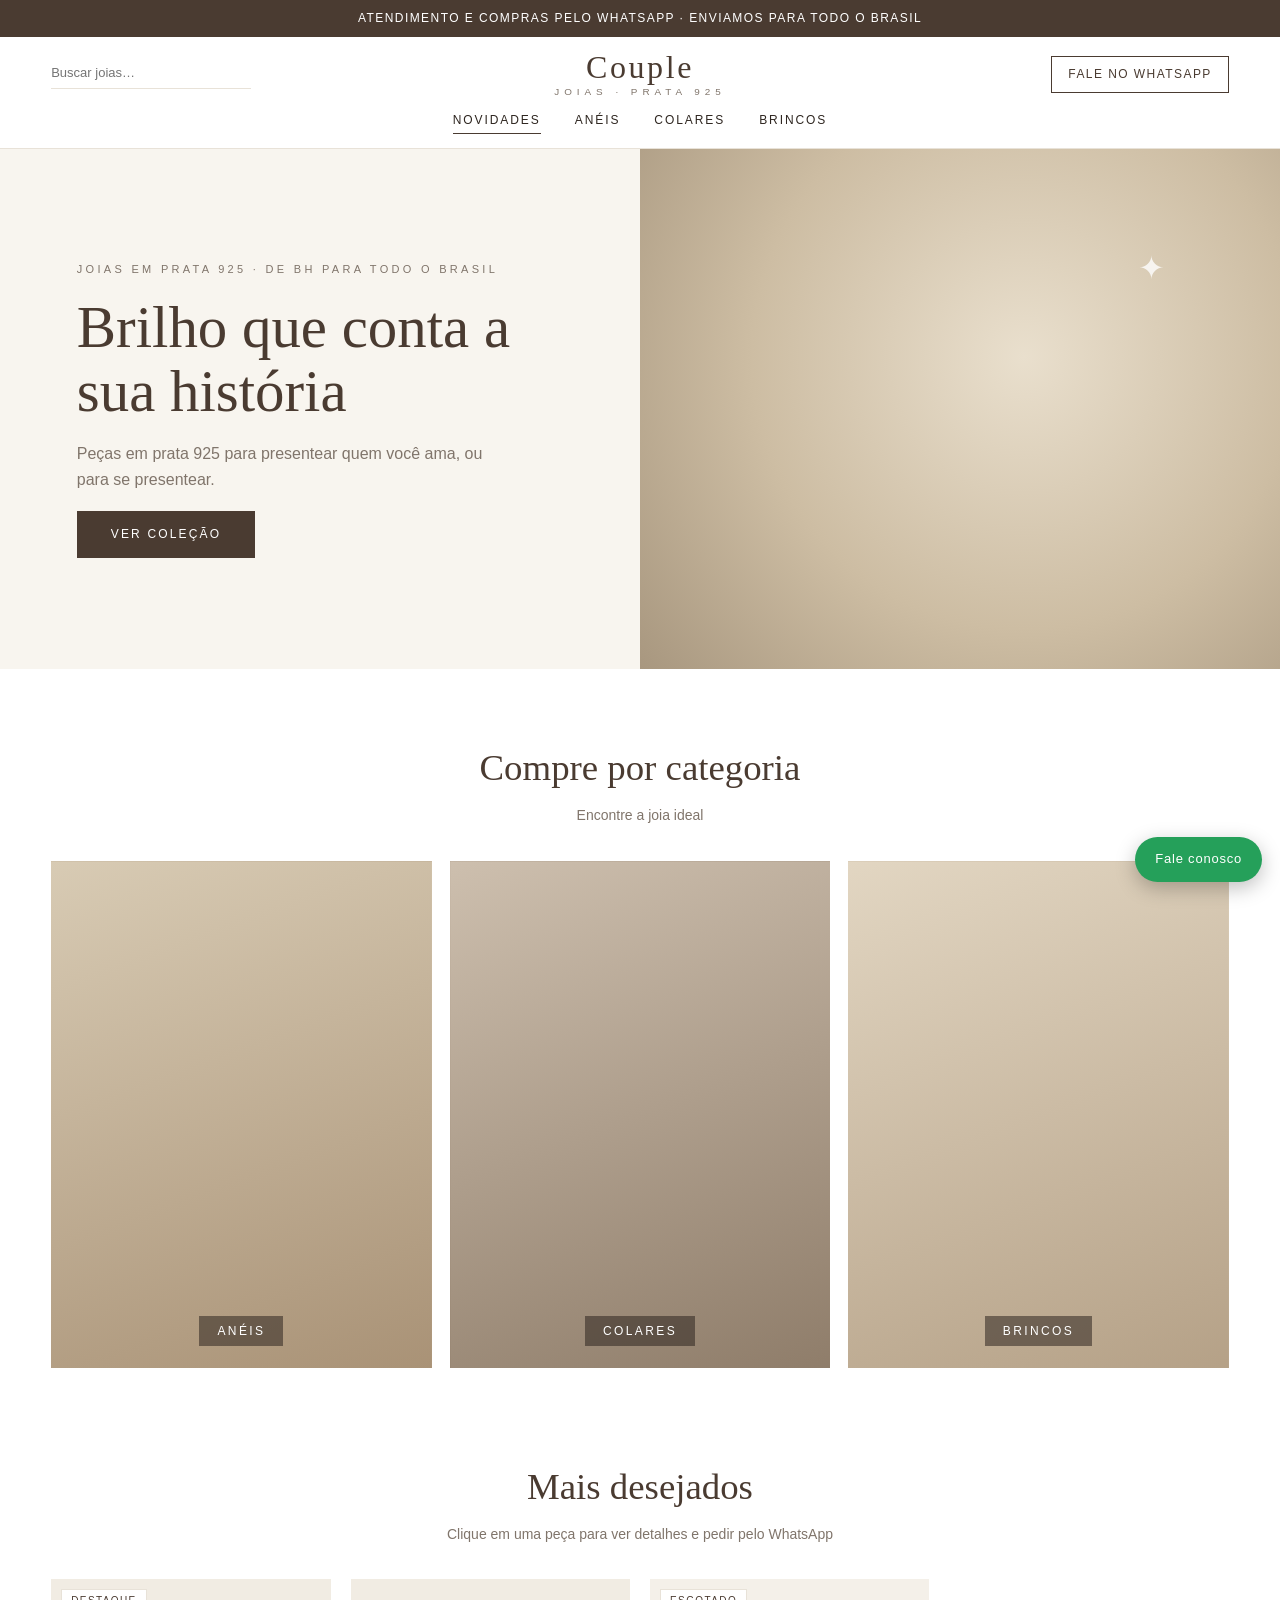
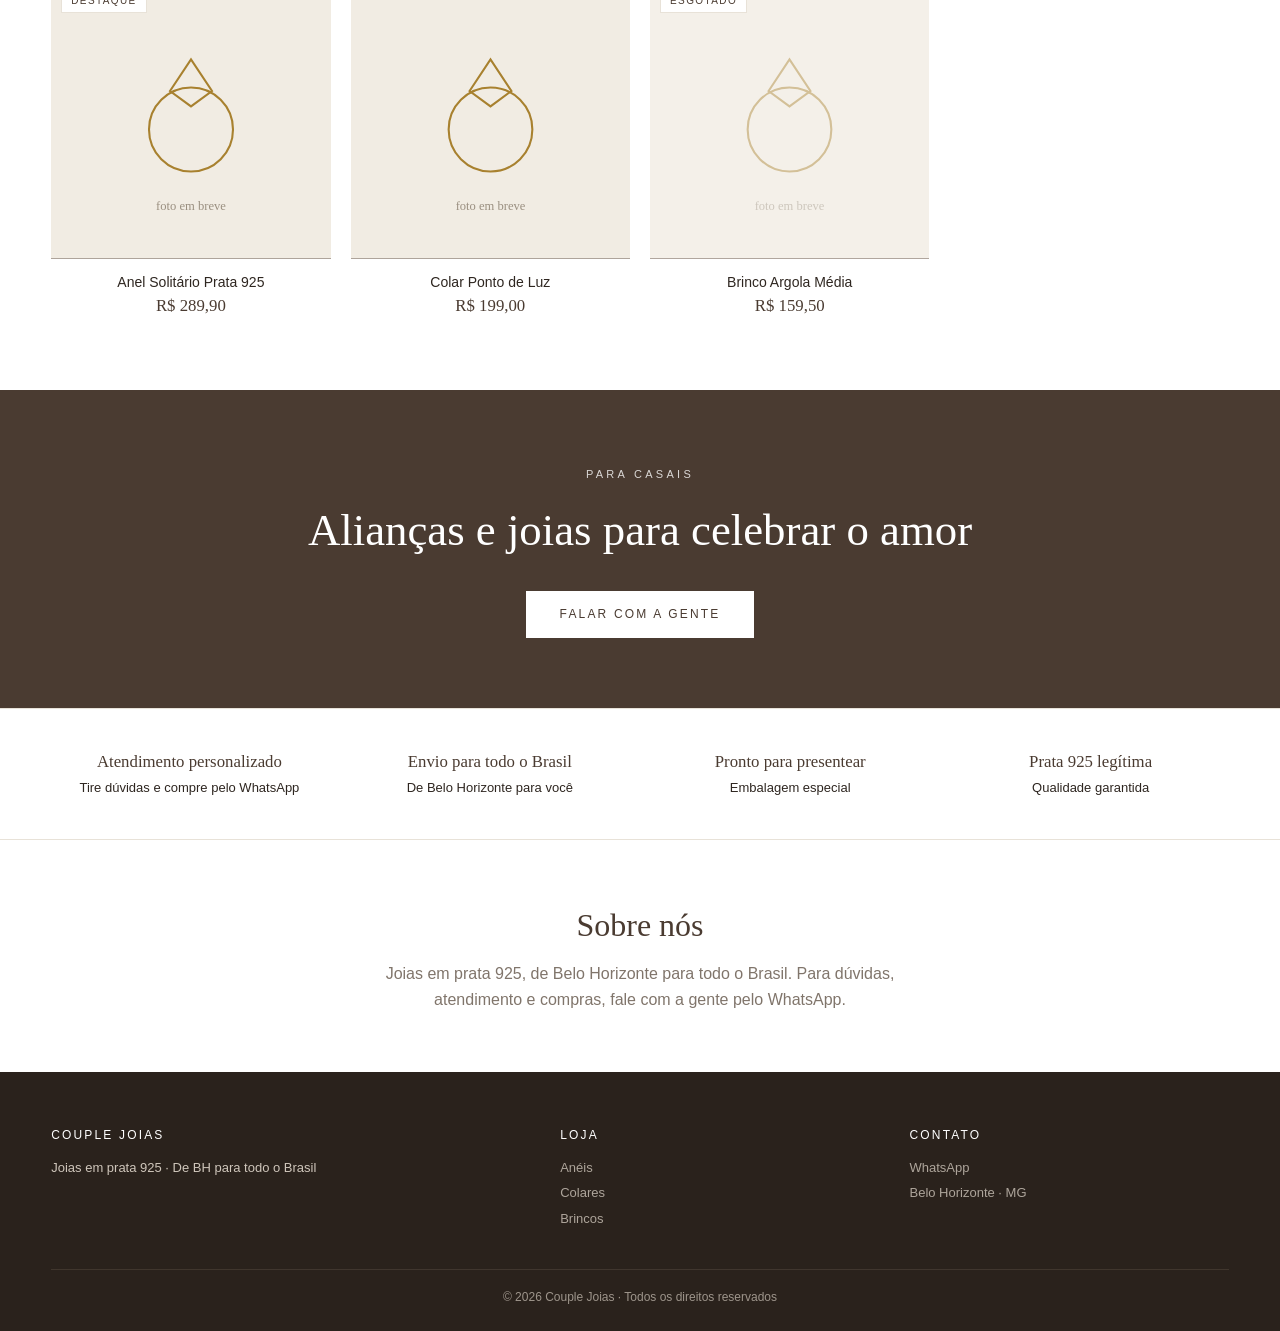
<file: index.html>
<!doctype html>
<html lang="pt-BR">
<head>
<meta charset="utf-8">
<meta name="viewport" content="width=device-width, initial-scale=1">
<title>Couple Joias</title>
<link rel="stylesheet" href="style.css">
</head>
<body>
<div class="aviso" id="aviso" hidden></div>
<header>
  <div class="topo">
    <label class="busca"><input type="search" id="busca" placeholder="Buscar joias…" aria-label="Buscar joias"></label>
    <a class="logo" href="#" id="logo">Couple<small>Joias · Prata 925</small></a>
    <div class="acoes"><a id="zapTopo" target="_blank" rel="noopener">Fale no WhatsApp</a></div>
  </div>
  <nav class="menu" id="menu" aria-label="Categorias"></nav>
</header>

<section class="hero">
  <div class="txt">
    <small id="slogan"></small>
    <h1 id="heroTitulo"></h1>
    <p id="heroTexto"></p>
    <a class="btn" href="#colecao">Ver coleção</a>
  </div>
  <div class="img" id="heroImg"></div>
</section>

<section class="sec" id="catsSec" hidden>
  <h2>Compre por categoria</h2>
  <p class="sub">Encontre a joia ideal</p>
  <div class="cats" id="cats"></div>
</section>

<section class="sec" id="colecao">
  <h2 id="tituloCol">Mais desejados</h2>
  <p class="sub">Clique em uma peça para ver detalhes e pedir pelo WhatsApp</p>
  <div class="grade" id="grade"></div>
  <p class="vazio" id="vazio" hidden>Nenhum produto encontrado.</p>
</section>

<section class="banner">
  <small>Para casais</small>
  <h2>Alianças e joias para celebrar o amor</h2>
  <a class="btn" id="zapBanner" target="_blank" rel="noopener">Falar com a gente</a>
</section>

<section class="valores">
  <div><b>Atendimento personalizado</b>Tire dúvidas e compre pelo WhatsApp</div>
  <div><b>Envio para todo o Brasil</b>De Belo Horizonte para você</div>
  <div><b>Pronto para presentear</b>Embalagem especial</div>
  <div><b>Prata 925 legítima</b>Qualidade garantida</div>
</section>

<section class="sobre" id="sobreSec" hidden>
  <h2>Sobre nós</h2>
  <p id="sobre"></p>
</section>

<footer>
  <div class="fcols">
    <div><h4 id="fNome">Couple Joias</h4><p id="fTexto"></p></div>
    <div><h4>Loja</h4><div id="fCats"></div></div>
    <div><h4>Contato</h4><a id="fZap" target="_blank" rel="noopener">WhatsApp</a><a id="insta" target="_blank" rel="noopener" hidden>Instagram</a><span>Belo Horizonte · MG</span></div>
  </div>
  <div class="copy" id="rodape"></div>
</footer>

<a class="zapfix" id="zapFix" target="_blank" rel="noopener">Fale conosco</a>

<div class="modal" id="modal" hidden>
  <div class="modal-fundo" data-fechar></div>
  <article class="caixa" role="dialog" aria-modal="true">
    <button class="x" data-fechar aria-label="Fechar">×</button>
    <div class="galeria">
      <img id="mFoto" alt="">
      <div class="miniaturas" id="mMini"></div>
    </div>
    <div class="tx">
      <small id="mCat"></small>
      <h2 id="mNome"></h2>
      <div class="pr" id="mPreco"></div>
      <p id="mDesc"></p>
      <a class="btn" id="mZap" target="_blank" rel="noopener">Pedir pelo WhatsApp</a>
    </div>
  </article>
</div>

<script src="app.js"></script>
</body>
</html>
</file>
<file: style.css>
:root{--bg:#fff;--creme:#f8f5ef;--tx:#2e2620;--mut:#80756b;--ac:#4a3b31;--linha:#e8e2d8}
*{box-sizing:border-box;margin:0;padding:0}
body{background:var(--bg);color:var(--tx);font-family:'Helvetica Neue',Arial,sans-serif;font-weight:300;line-height:1.6}
a{color:inherit;text-decoration:none}
img{display:block;max-width:100%}
[hidden]{display:none!important}
.aviso{background:var(--ac);color:#fff;text-align:center;font-size:12px;letter-spacing:.12em;text-transform:uppercase;padding:9px 12px}
header{border-bottom:1px solid var(--linha);position:sticky;top:0;background:#fff;z-index:10}
.topo{display:grid;grid-template-columns:1fr auto 1fr;align-items:center;padding:14px 4vw}
.busca input{font:inherit;font-size:13px;color:var(--tx);border:none;border-bottom:1px solid var(--linha);padding:4px 0;max-width:200px;width:100%;outline:none;background:none}
.busca input:focus{border-bottom-color:var(--ac)}
.logo{text-align:center;font-family:Georgia,'Times New Roman',serif;font-size:2rem;letter-spacing:.08em;color:var(--ac);line-height:1}
.logo small{display:block;font-size:.62rem;letter-spacing:.5em;text-transform:uppercase;color:var(--mut);margin-top:4px;font-family:'Helvetica Neue',Arial,sans-serif}
.acoes{justify-self:end;font-size:12px;letter-spacing:.12em;text-transform:uppercase}
.acoes a{border:1px solid var(--ac);padding:8px 16px;color:var(--ac);display:inline-block}
.acoes a:hover{background:var(--ac);color:#fff}
nav.menu{display:flex;justify-content:center;gap:34px;padding:0 4vw 14px;font-size:12px;letter-spacing:.16em;text-transform:uppercase;flex-wrap:wrap}
nav.menu button{font:inherit;letter-spacing:inherit;text-transform:inherit;background:none;border:none;border-bottom:1px solid transparent;color:var(--tx);cursor:pointer;padding:0 0 3px}
nav.menu button:hover,nav.menu button.ativo{border-bottom-color:var(--ac)}
.hero{display:grid;grid-template-columns:1fr 1fr;min-height:520px;background:var(--creme)}
.hero .txt{display:flex;flex-direction:column;justify-content:center;padding:6vw;gap:18px}
.hero small{letter-spacing:.3em;text-transform:uppercase;font-size:11px;color:var(--mut)}
.hero h1{font-family:Georgia,'Times New Roman',serif;font-weight:400;font-size:clamp(2.2rem,4.6vw,4rem);line-height:1.08;color:var(--ac)}
.hero p{max-width:420px;color:var(--mut)}
.hero .img{background:radial-gradient(circle at 60% 40%,#e9dfcd 0,#cdbda3 55%,#a8977f 100%) center/cover;position:relative}
.hero .img.foto::after{display:none}
.hero .img::after{content:"✦";position:absolute;top:18%;right:18%;font-size:2rem;color:#fff;opacity:.8}
.btn{display:inline-block;align-self:flex-start;background:var(--ac);color:#fff;padding:14px 34px;font-size:12px;letter-spacing:.18em;text-transform:uppercase;border:none;cursor:pointer;font-family:inherit}
.btn:hover{background:var(--tx)}
.sec{padding:70px 4vw;max-width:1300px;margin:auto}
.sec h2{font-family:Georgia,'Times New Roman',serif;font-weight:400;font-size:clamp(1.7rem,3vw,2.3rem);text-align:center;color:var(--ac)}
.sec .sub{text-align:center;color:var(--mut);font-size:14px;margin:6px 0 34px}
#colecao{padding-top:20px}
.cats{display:grid;grid-template-columns:repeat(auto-fit,minmax(200px,1fr));gap:18px}
.cat{aspect-ratio:3/4;display:flex;align-items:flex-end;justify-content:center;padding:22px;position:relative;overflow:hidden;font-size:12px;letter-spacing:.2em;text-transform:uppercase;color:#fff;cursor:pointer;border:none;font-family:inherit;background:linear-gradient(160deg,#d8cbb4,#a99276) center/cover}
.cat:nth-child(2n){background-image:linear-gradient(160deg,#cdbfae,#8f7d6a)}
.cat:nth-child(3n){background-image:linear-gradient(160deg,#e2d6c2,#b5a187)}
.cat b{position:relative;font-weight:400;background:rgba(46,38,32,.55);padding:8px 18px}
.cat:hover{filter:brightness(1.06)}
.grade{display:grid;grid-template-columns:repeat(4,1fr);gap:26px 20px}
.card{cursor:pointer;position:relative}
.card .im{aspect-ratio:1;background:var(--creme);position:relative;overflow:hidden}
.card .im img{width:100%;height:100%;object-fit:cover;transition:transform .5s}
.card:hover .im img{transform:scale(1.05)}
.card .ver{position:absolute;bottom:0;left:0;right:0;background:var(--ac);color:#fff;text-align:center;font-size:11px;letter-spacing:.16em;text-transform:uppercase;padding:11px;transform:translateY(100%);transition:transform .3s}
.card:hover .ver{transform:none}
.card h3{font-weight:300;font-size:14px;margin-top:12px;text-align:center}
.card .p{text-align:center;font-family:Georgia,'Times New Roman',serif;font-size:1.05rem;color:var(--ac)}
.card .p s{color:var(--mut);font-size:.85rem;margin-right:6px}
.selo{position:absolute;top:10px;left:10px;z-index:2;background:#fff;color:var(--ac);font-size:10px;letter-spacing:.14em;text-transform:uppercase;padding:3px 9px;border:1px solid var(--linha)}
.card.esg .im img{opacity:.45}
.vazio{text-align:center;color:var(--mut);padding:40px}
.banner{background:var(--ac);color:#fff;text-align:center;padding:70px 6vw}
.banner h2{font-family:Georgia,'Times New Roman',serif;font-weight:400;font-size:clamp(1.8rem,3.6vw,2.8rem);margin:10px 0 24px}
.banner small{letter-spacing:.3em;text-transform:uppercase;font-size:11px;opacity:.8}
.banner .btn{background:#fff;color:var(--ac)}
.valores{display:grid;grid-template-columns:repeat(4,1fr);gap:24px;border-top:1px solid var(--linha);border-bottom:1px solid var(--linha);padding:40px 4vw;text-align:center;font-size:13px}
.valores b{display:block;font-family:Georgia,'Times New Roman',serif;font-weight:400;font-size:1.05rem;color:var(--ac);margin-bottom:2px}
.sobre{max-width:700px;margin:0 auto;padding:60px 5vw;text-align:center}
.sobre h2{font-family:Georgia,'Times New Roman',serif;font-weight:400;font-size:2rem;color:var(--ac);margin-bottom:10px}
.sobre p{color:var(--mut)}
footer{background:#2a221c;color:#cfc6bb;padding:54px 4vw 24px;font-size:13px}
.fcols{display:grid;grid-template-columns:1.5fr 1fr 1fr;gap:30px;max-width:1300px;margin:auto}
footer h4{font-weight:400;letter-spacing:.18em;text-transform:uppercase;font-size:12px;color:#fff;margin-bottom:12px}
footer a,footer span{display:block;margin:5px 0;opacity:.8;background:none;border:none;color:inherit;font:inherit;cursor:pointer;text-align:left}
footer a:hover,footer button:hover{opacity:1}
.copy{text-align:center;margin-top:34px;padding-top:18px;border-top:1px solid #4a3f36;font-size:12px;opacity:.7}
.zapfix{position:fixed;right:18px;bottom:18px;background:#25a05a;color:#fff;border-radius:30px;padding:12px 20px;font-size:13px;letter-spacing:.06em;box-shadow:0 6px 20px rgba(0,0,0,.25);z-index:15}
.modal{position:fixed;inset:0;display:flex;align-items:center;justify-content:center;padding:16px;z-index:30}
.modal-fundo{position:absolute;inset:0;background:rgba(30,22,10,.6)}
.caixa{background:#fff;max-width:880px;width:100%;display:grid;grid-template-columns:1fr 1fr;position:relative;max-height:92vh;overflow:auto}
.galeria #mFoto{width:100%;aspect-ratio:1;object-fit:cover;background:var(--creme)}
.miniaturas{display:flex;gap:8px;padding:8px;overflow-x:auto}
.miniaturas img{width:64px;height:64px;object-fit:cover;cursor:pointer;border:2px solid transparent;opacity:.7}
.miniaturas img.ativa{border-color:var(--ac);opacity:1}
.caixa .tx{padding:36px;display:flex;flex-direction:column;gap:10px}
.caixa small{letter-spacing:.2em;text-transform:uppercase;font-size:11px;color:var(--mut)}
.caixa h2{font-family:Georgia,'Times New Roman',serif;font-weight:400;font-size:1.9rem;line-height:1.15;color:var(--ac)}
.caixa .pr{font-family:Georgia,'Times New Roman',serif;font-size:1.5rem;color:var(--ac)}
.caixa #mDesc{white-space:pre-line}
.caixa .btn{margin-top:auto;text-align:center;align-self:stretch;background:#25a05a}
.caixa .btn.off{background:#bbb;pointer-events:none}
.x{position:absolute;top:6px;right:14px;font-size:2rem;background:none;border:none;cursor:pointer;z-index:2;color:var(--tx)}
@media(max-width:860px){.hero{grid-template-columns:1fr}.hero .img{min-height:300px;order:-1}.grade{grid-template-columns:repeat(2,1fr)}.valores{grid-template-columns:repeat(2,1fr)}.fcols{grid-template-columns:1fr 1fr}.caixa{grid-template-columns:1fr}.topo{grid-template-columns:auto 1fr}.busca{display:none}.logo{justify-self:start;text-align:left}nav.menu{gap:18px;font-size:11px}.acoes a{padding:8px 10px}}
</file>
